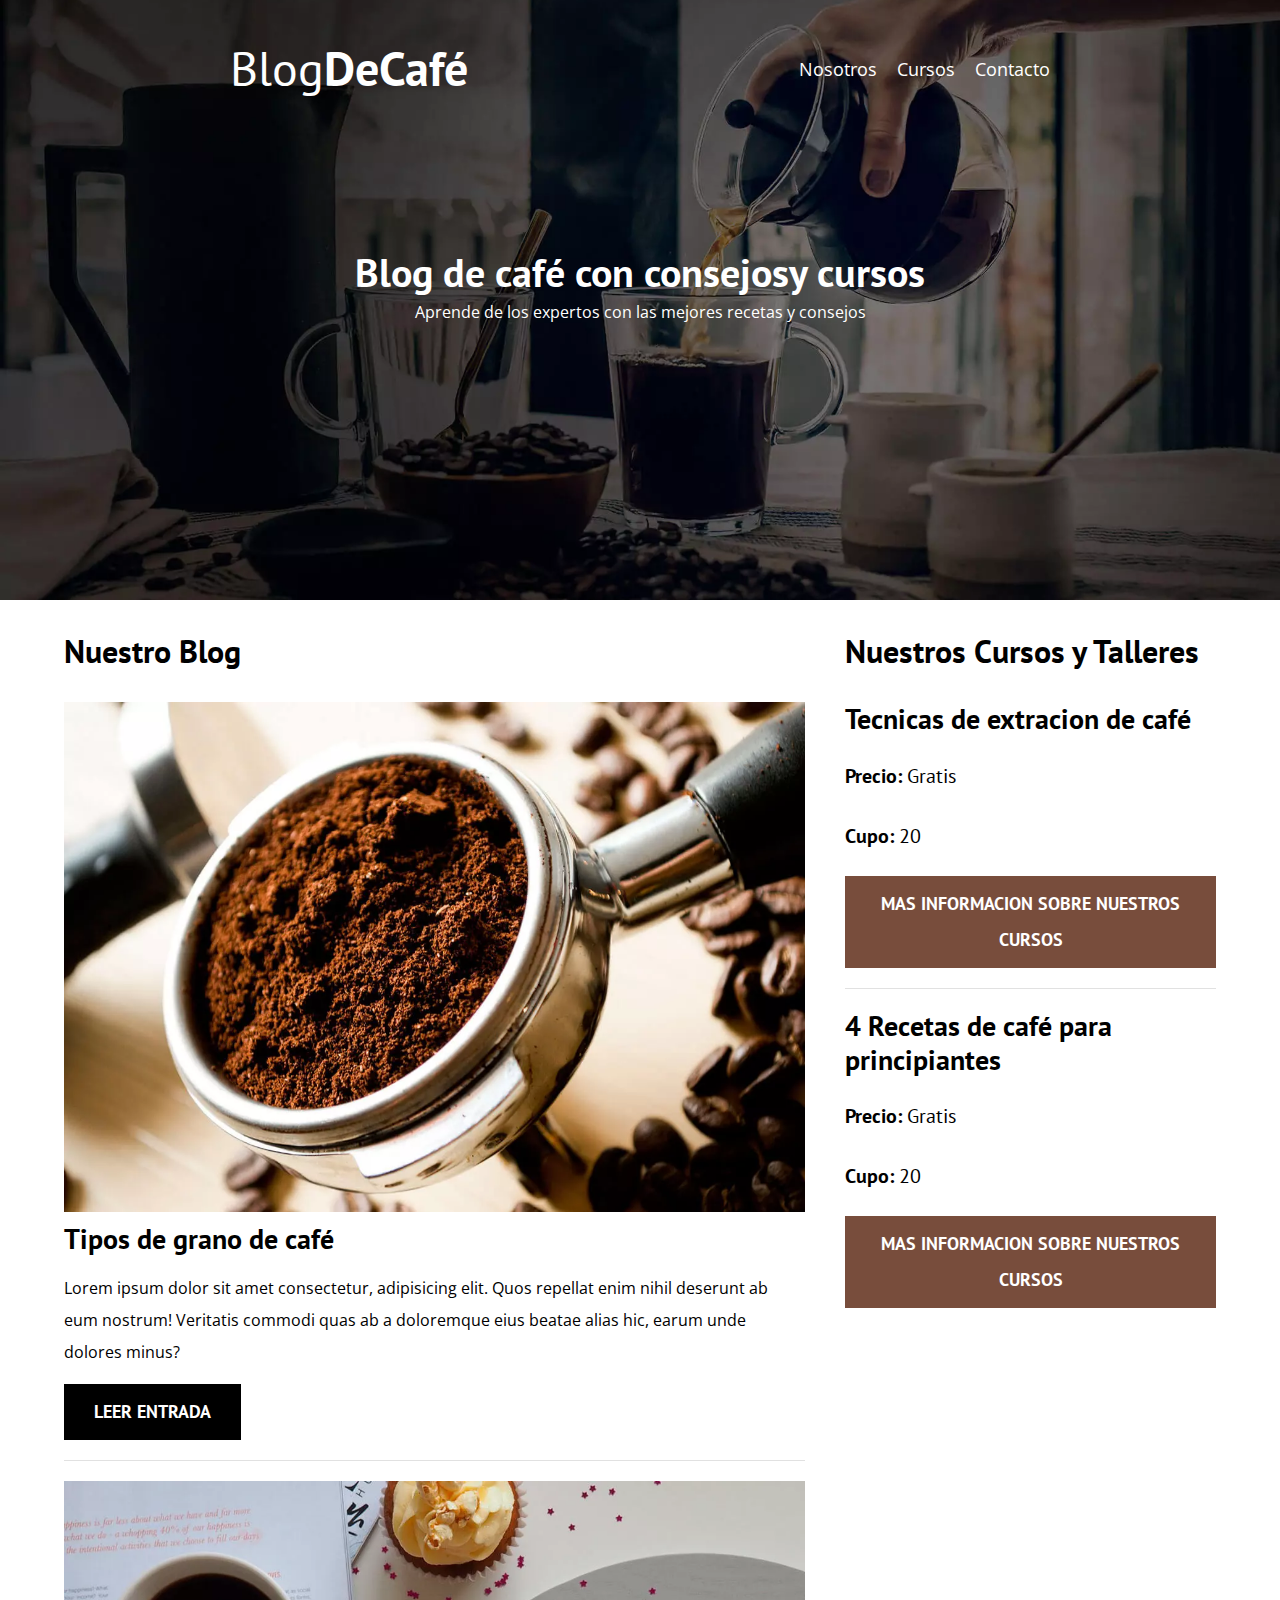
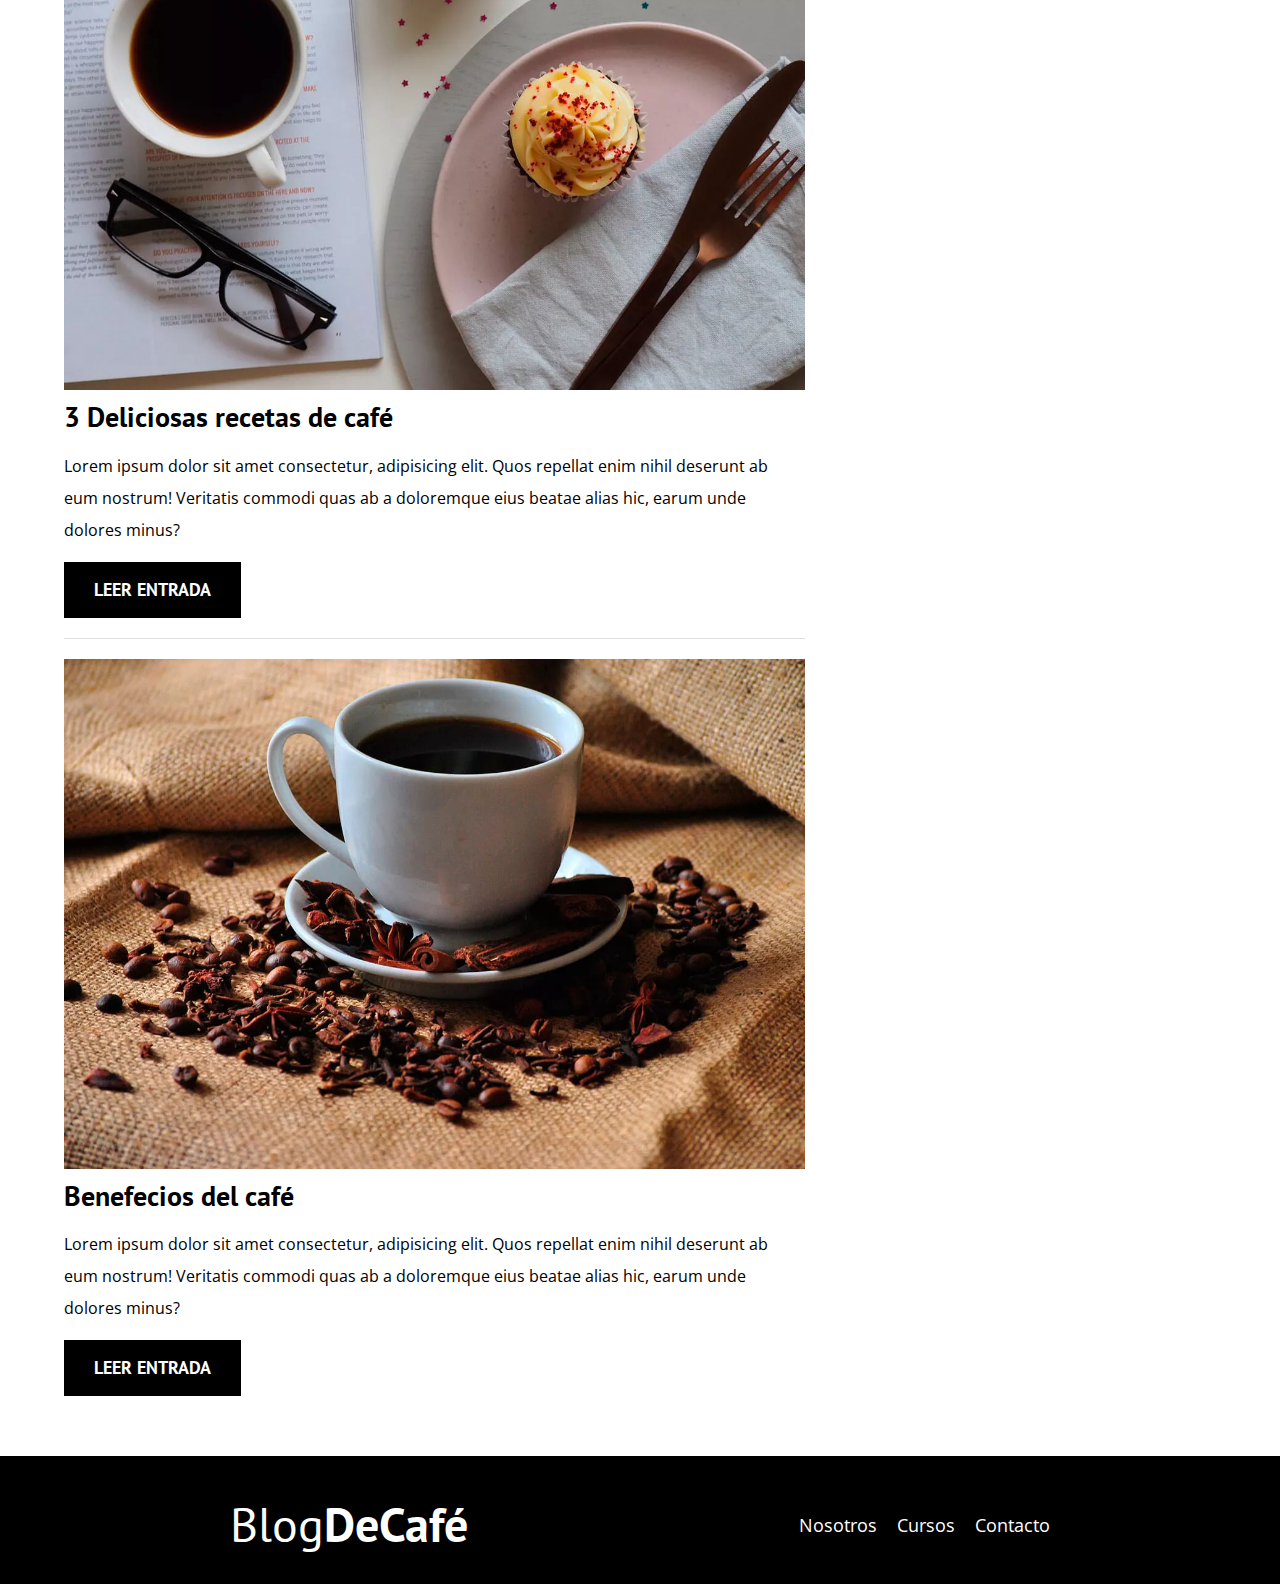
<file: index.html>
<!DOCTYPE html>
<html lang="en">
<head>
    <meta charset="UTF-8">
    <meta name="viewport" content="width=device-width, initial-scale=1.0">
    <meta name="description" content="pagina web de blog de cafe">
    <title>BlogDeCafé</title>

    <!--PREFETCH-->
    <link rel="prefetch" href="nosotros.html" as="document">

    <!-- PRELOAD-->
    <link rel="preload" href="css/normalize.css" as="style"> 
    <link rel="stylesheet" href="css/normalize.css">

    <link rel="preload" href="https://fonts.googleapis.com">
    <link rel="preload" href="https://fonts.gstatic.com" crossorigin>
    <link href="https://fonts.googleapis.com/css2?family=Open+Sans&family=PT+Sans:wght@400;700&display=swap" rel="stylesheet">

    <link rel="preload" href="css/styles.css" as="style">
    <link rel="stylesheet" href="css/styles.css">
</head>
<body>
    
    <header class="header">
        <div class="contenedor">
            <div class="barra">
                <a href="index.html" class="logo">
                    <h1 class="logo__nombre no-margin centrar-texto">Blog<span class="logo__bold">DeCafé</span></h1>
                </a>

                <nav class="navegacion">
                    <a href="nosotros.html" class="navegacion-enlace">Nosotros</a>
                    <a href="cursos.html" class="navegacion-enlace">Cursos</a>
                    <a href="contacto.html" class="navegacion-enlace">Contacto</a>
                </nav>
            </div>
        </div>

        <div class="header__texto">
            <h2 class="no-margin">Blog de café con consejosy cursos </h2>
            <p class="no-margin">Aprende de los expertos con las mejores recetas y consejos</p>
        </div>
    </header>

    <div class="contenedor contenido-principal">
        <main class="blog">
            <h3>Nuestro Blog</h3>

            <article  class="entrada">
                <div class="entrada__imagen">
                    <picture>
                        <source srcset="img/blog1.webp" type="image/webp">
                        <img src="img/blog1.jpg" alt="imagen blog" loading="lazy">
                    </picture>
                    
                </div>

                <div class="entrada__contenido">
                    <h4 class="no-margin">Tipos de grano de café</h4>
                    <p>Lorem ipsum dolor sit amet consectetur, adipisicing elit. Quos repellat enim nihil deserunt ab eum nostrum! Veritatis commodi quas ab a doloremque eius beatae alias hic, earum unde dolores minus?</p>
                    <a href="entrada.html" class="boton boton--primario">Leer entrada</a>
                </div>
            </article>

            <article  class="entrada">
                <div class="entrada__imagen">
                    <picture>
                        <source srcset="img/blog2.webp" type="image/webp">
                        <img src="img/blog2.jpg" alt="imagen blog" loading="lazy">
                    </picture>
                </div>

                <div class="entrada__contenido">
                    <h4 class="no-margin">3 Deliciosas recetas de café</h4>
                    <p>Lorem ipsum dolor sit amet consectetur, adipisicing elit. Quos repellat enim nihil deserunt ab eum nostrum! Veritatis commodi quas ab a doloremque eius beatae alias hic, earum unde dolores minus?</p>
                    <a href="entrada.html" class="boton boton--primario">Leer entrada</a>
                </div>
            </article>

            <article  class="entrada">
                <div class="entrada__imagen">
                    <picture>
                        <source srcset="img/blog3.webp" type="image/webp">
                        <img src="img/blog3.jpg" alt="imagen blog" loading="lazy">
                    </picture>
                </div>

                <div class="entrada__contenido">
                    <h4 class="no-margin">Benefecios del café</h4>
                    <p>Lorem ipsum dolor sit amet consectetur, adipisicing elit. Quos repellat enim nihil deserunt ab eum nostrum! Veritatis commodi quas ab a doloremque eius beatae alias hic, earum unde dolores minus?</p>
                    <a href="entrada.html" class="boton boton--primario">Leer entrada</a>
                </div>
            </article>

        </main>
        <aside class="sidebar">
            <h3>Nuestros Cursos y Talleres</h3>

            <ul class="cursos no-padding">
                <li class="widget-curso">
                    <h4 class="no-margin">Tecnicas de extracion de café</h4>
                    <p class="widget-curso__label">Precio: <span class="widget-curso__info">Gratis</span></p>

                    <p class="widget-curso__label">Cupo: <span class="widget-curso__info">20</span></p>

                    <a href="entrada.html" class="boton boton--secundario">Mas informacion sobre nuestros cursos</a>
                </li>

                <li class="widget-curso">
                    <h4 class="no-margin">4 Recetas de café para principiantes</h4>
                    <p class="widget-curso__label">Precio: <span class="widget-curso__info">Gratis</span></p>

                    <p class="widget-curso__label">Cupo: <span class="widget-curso__info">20</span></p>

                    <a href="entrada.html" class="boton boton--secundario">Mas informacion sobre nuestros cursos</a>
                </li>
            </ul>
        </aside>
    </div>
    
    <footer class="footer">
        <div class="contenedor">
            <div class="barra">
                <a href="index.html" class="logo">
                    <h1 class="logo__nombre no-margin centrar-texto">Blog<span class="logo__bold">DeCafé</span></h1>
                </a>

                <nav class="navegacion">
                    <a href="nosotros.html" class="navegacion-enlace">Nosotros</a>
                    <a href="cursos.html" class="navegacion-enlace">Cursos</a>
                    <a href="contacto.html" class="navegacion-enlace">Contacto</a>
                </nav>
            </div>
    </footer>


    <script src="js/modernizr.js"></script>

</body>
</html>
</file>
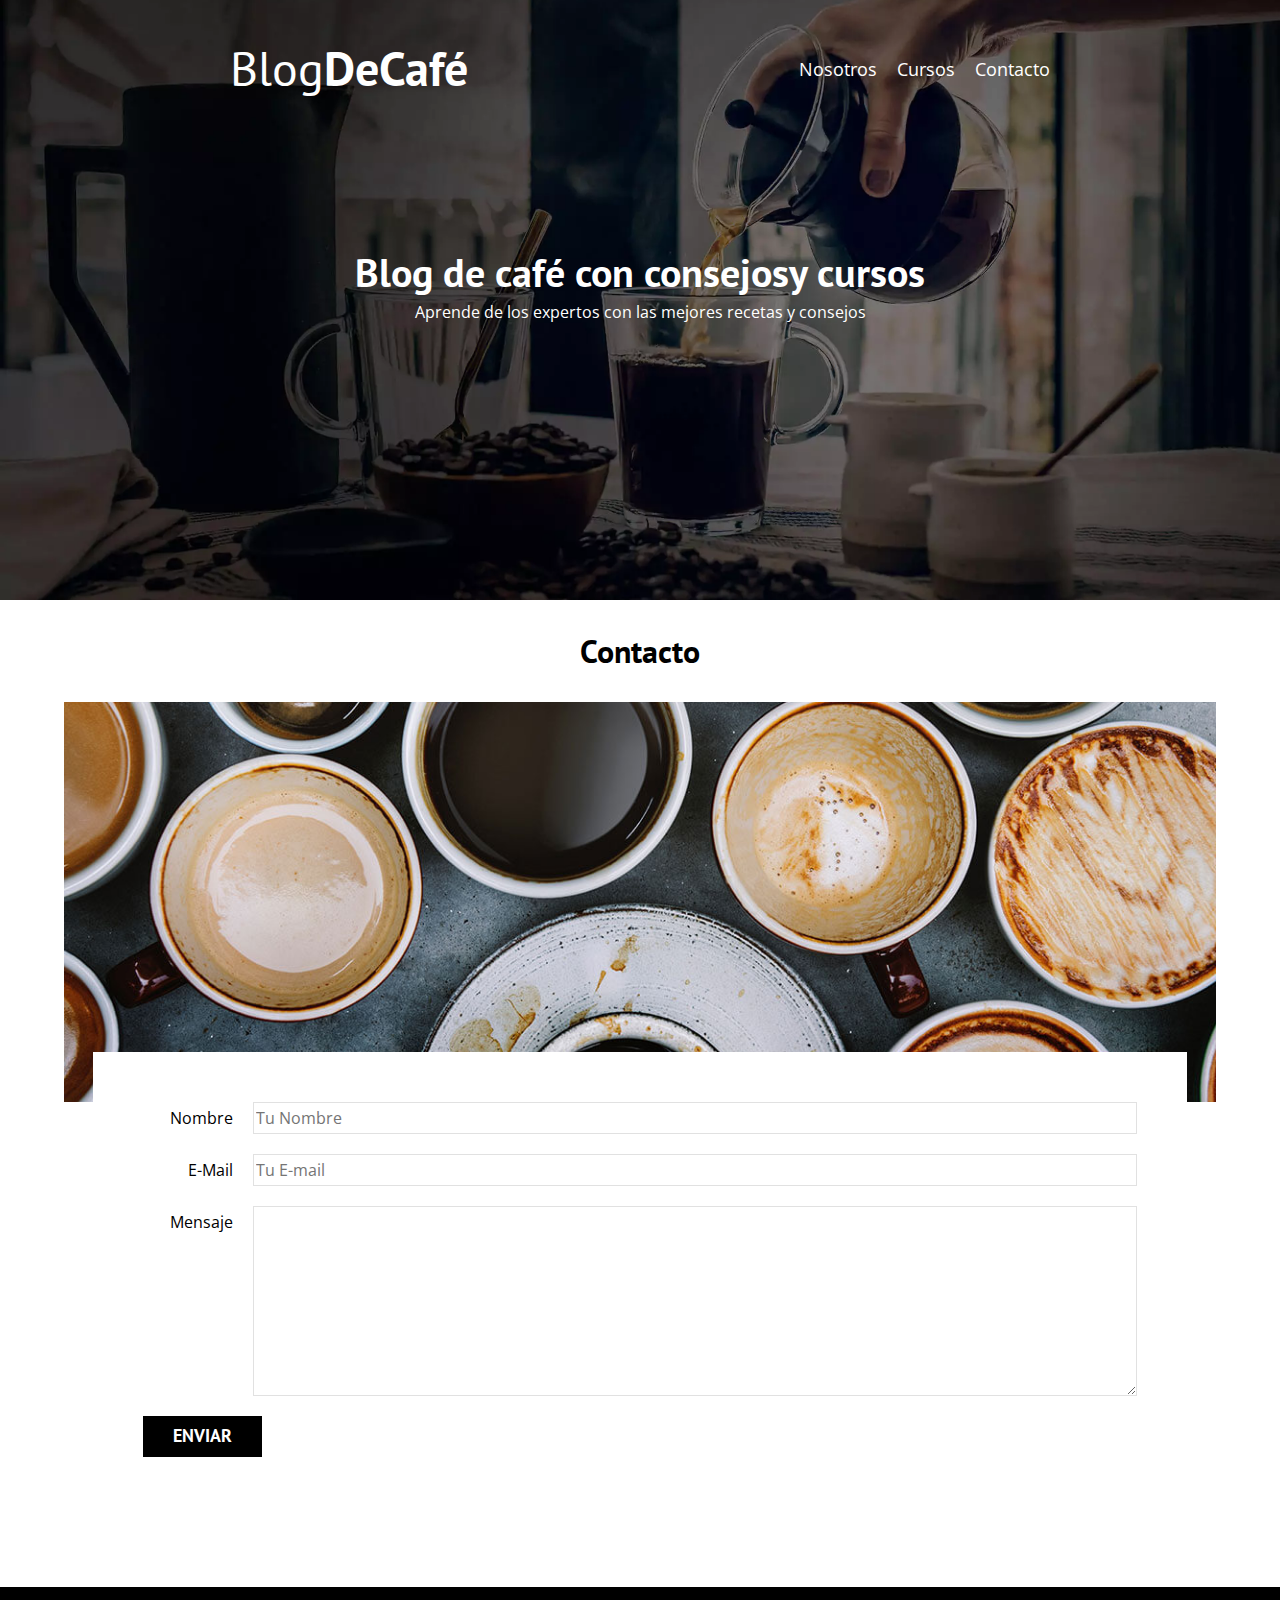
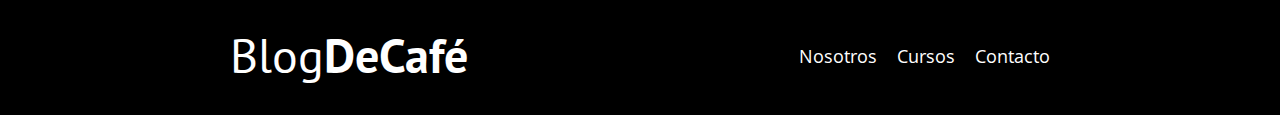
<file: contacto.html>
<!DOCTYPE html>
<html lang="en">
<head>
    <meta charset="UTF-8">
    <meta name="viewport" content="width=device-width, initial-scale=1.0">
    <title>BlogDeCafé</title>
    <link rel="stylesheet" href="css/normalize.css">
    <link rel="preconnect" href="https://fonts.googleapis.com">
    <link rel="preconnect" href="https://fonts.gstatic.com" crossorigin>
    <link href="https://fonts.googleapis.com/css2?family=Open+Sans&family=PT+Sans:wght@400;700&display=swap" rel="stylesheet">
    <link rel="stylesheet" href="css/styles.css">
</head>
<body>
    
    <header class="header">
        <div class="contenedor">
            <div class="barra">
                <a href="index.html" class="logo">
                    <h1 class="logo__nombre no-margin centrar-texto">Blog<span class="logo__bold">DeCafé</span></h1>
                </a>

                <nav class="navegacion">
                    <a href="nosotros.html" class="navegacion-enlace">Nosotros</a>
                    <a href="cursos.html" class="navegacion-enlace">Cursos</a>
                    <a href="contacto.html" class="navegacion-enlace">Contacto</a>
                </nav>
            </div>
        </div>

        <div class="header__texto">
            <h2 class="no-margin">Blog de café con consejosy cursos </h2>
            <p class="no-margin">Aprende de los expertos con las mejores recetas y consejos</p>
        </div>
    </header>

    <main class="contenedor">
        <h3 class="centrar-texto">Contacto</h3>

        <div class="contacto-bg">       </div>

        <form action="" class="formulario">

            <div class="campo">
                <label class="campo__label"  for="nombre">Nombre</label>
                <input class="campo__field" type="text" placeholder="Tu Nombre" id="nombre">
            </div>

            <div class="campo">
                <label class="campo__label" for="e-mail">E-Mail</label>
                <input class="campo__field" type="email" placeholder="Tu E-mail" id="e-mail">
            </div>

            <div class="campo">
                <label class="campo__label" for="mensaje">Mensaje</label>
                <textarea class="campo__field campo__field-textarea" name="" id="mensaje" cols="30" rows="10"></textarea>
            </div>

            <div class="campo">
                <input type="submit" value="Enviar" class="boton boton--primario">
            </div>

        </form>

    </main>
    
    <footer class="footer">
        <div class="contenedor">
            <div class="barra">
                <a href="index.html" class="logo">
                    <h1 class="logo__nombre no-margin centrar-texto">Blog<span class="logo__bold">DeCafé</span></h1>
                </a>

                <nav class="navegacion">
                    <a href="nosotros.html" class="navegacion-enlace">Nosotros</a>
                    <a href="cursos.html" class="navegacion-enlace">Cursos</a>
                    <a href="contacto.html" class="navegacion-enlace">Contacto</a>
                </nav>
            </div>
    </footer>

    <script src="js/modernizr.js"></script>

</body>
</html>
</file>
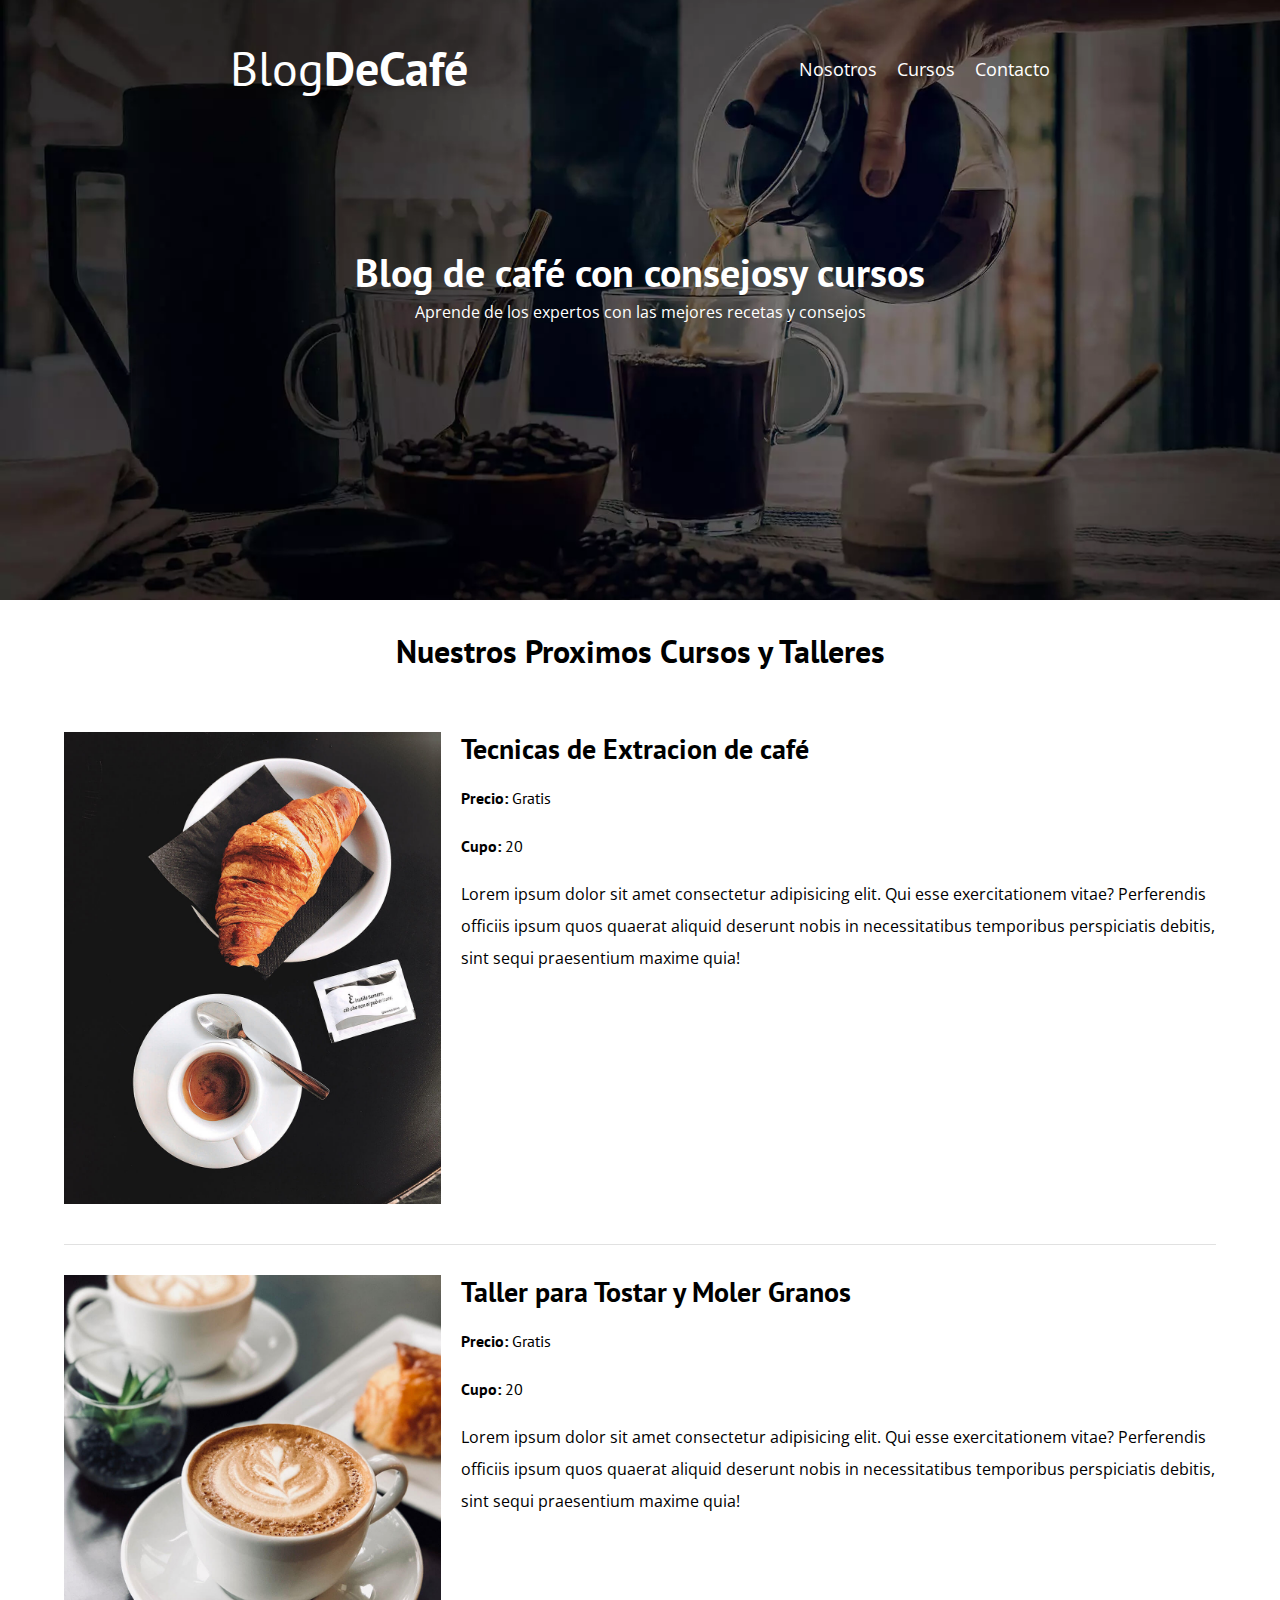
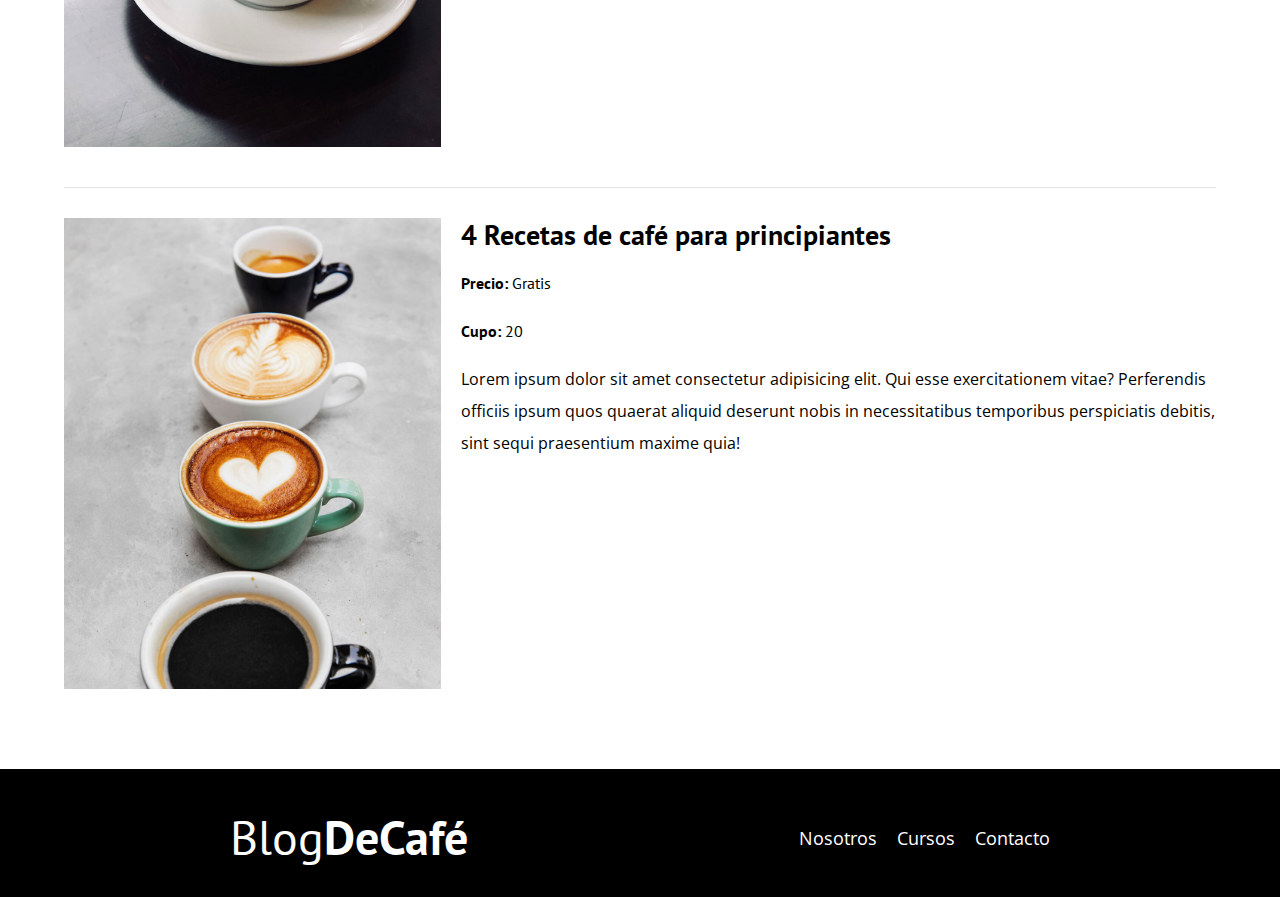
<file: cursos.html>
<!DOCTYPE html>
<html lang="en">
<head>
    <meta charset="UTF-8">
    <meta name="viewport" content="width=device-width, initial-scale=1.0">
    <title>BlogDeCafé</title>
    <link rel="stylesheet" href="css/normalize.css">
    <link rel="preconnect" href="https://fonts.googleapis.com">
    <link rel="preconnect" href="https://fonts.gstatic.com" crossorigin>
    <link href="https://fonts.googleapis.com/css2?family=Open+Sans&family=PT+Sans:wght@400;700&display=swap" rel="stylesheet">
    <link rel="stylesheet" href="css/styles.css">
</head>
<body>
    
    <header class="header">
        <div class="contenedor">
            <div class="barra">
                <a href="index.html" class="logo">
                    <h1 class="logo__nombre no-margin centrar-texto">Blog<span class="logo__bold">DeCafé</span></h1>
                </a>

                <nav class="navegacion">
                    <a href="nosotros.html" class="navegacion-enlace">Nosotros</a>
                    <a href="cursos.html" class="navegacion-enlace">Cursos</a>
                    <a href="contacto.html" class="navegacion-enlace">Contacto</a>
                </nav>
            </div>
        </div>

        <div class="header__texto">
            <h2 class="no-margin">Blog de café con consejosy cursos </h2>
            <p class="no-margin">Aprende de los expertos con las mejores recetas y consejos</p>
        </div>
    </header>

    <main class="contenedor">
        <h3 class="centrar-texto">Nuestros Proximos Cursos y Talleres</h3>

        <div class="curso">

            <div class="curso__imagen">
                <img src="img/curso1.jpg" alt="imagen del curso">
            </div>

            <div class="curso__info">
                <h4 class="no-margin">Tecnicas de Extracion de café</h4>
                <p class="curso__label">Precio: <span class="curso__info">Gratis</span></p>

                <p class="curso__label">Cupo: <span class="curso__info">20</span></p>

                <p class="curso__descripcion">Lorem ipsum dolor sit amet consectetur adipisicing elit. Qui esse exercitationem vitae? Perferendis officiis ipsum quos quaerat aliquid deserunt nobis in necessitatibus temporibus perspiciatis debitis, sint sequi praesentium maxime quia!</p>
            </div>

        </div>    <!-- .curso -->    


        <div class="curso">

            <div class="curso__imagen">
                <img src="img/curso2.jpg" alt="imagen del curso">
            </div>

            <div class="curso__info">
                <h4 class="no-margin">Taller para Tostar y Moler Granos</h4>
                <p class="curso__label">Precio: <span class="curso__info">Gratis</span></p>

                <p class="curso__label">Cupo: <span class="curso__info">20</span></p>

                <p class="curso__descripcion">Lorem ipsum dolor sit amet consectetur adipisicing elit. Qui esse exercitationem vitae? Perferendis officiis ipsum quos quaerat aliquid deserunt nobis in necessitatibus temporibus perspiciatis debitis, sint sequi praesentium maxime quia!</p>
            </div>

        </div>    <!-- .curso -->    


        <div class="curso">

            <div class="curso__imagen">
                <img src="img/curso3.jpg" alt="imagen del curso">
            </div>

            <div class="curso__info">
                <h4 class="no-margin">4 Recetas de café para principiantes</h4>
                <p class="curso__label">Precio: <span class="curso__info">Gratis</span></p>

                <p class="curso__label">Cupo: <span class="curso__info">20</span></p>

                <p class="curso__descripcion">Lorem ipsum dolor sit amet consectetur adipisicing elit. Qui esse exercitationem vitae? Perferendis officiis ipsum quos quaerat aliquid deserunt nobis in necessitatibus temporibus perspiciatis debitis, sint sequi praesentium maxime quia!</p>
            </div>

        </div>    <!-- .curso -->    

    </main>
    
    <footer class="footer">
        <div class="contenedor">
            <div class="barra">
                <a href="index.html" class="logo">
                    <h1 class="logo__nombre no-margin centrar-texto">Blog<span class="logo__bold">DeCafé</span></h1>
                </a>

                <nav class="navegacion">
                    <a href="nosotros.html" class="navegacion-enlace">Nosotros</a>
                    <a href="cursos.html" class="navegacion-enlace">Cursos</a>
                    <a href="contacto.html" class="navegacion-enlace">Contacto</a>
                </nav>
            </div>
    </footer>

    <script src="js/modernizr.js"></script>

</body>
</html>
</file>
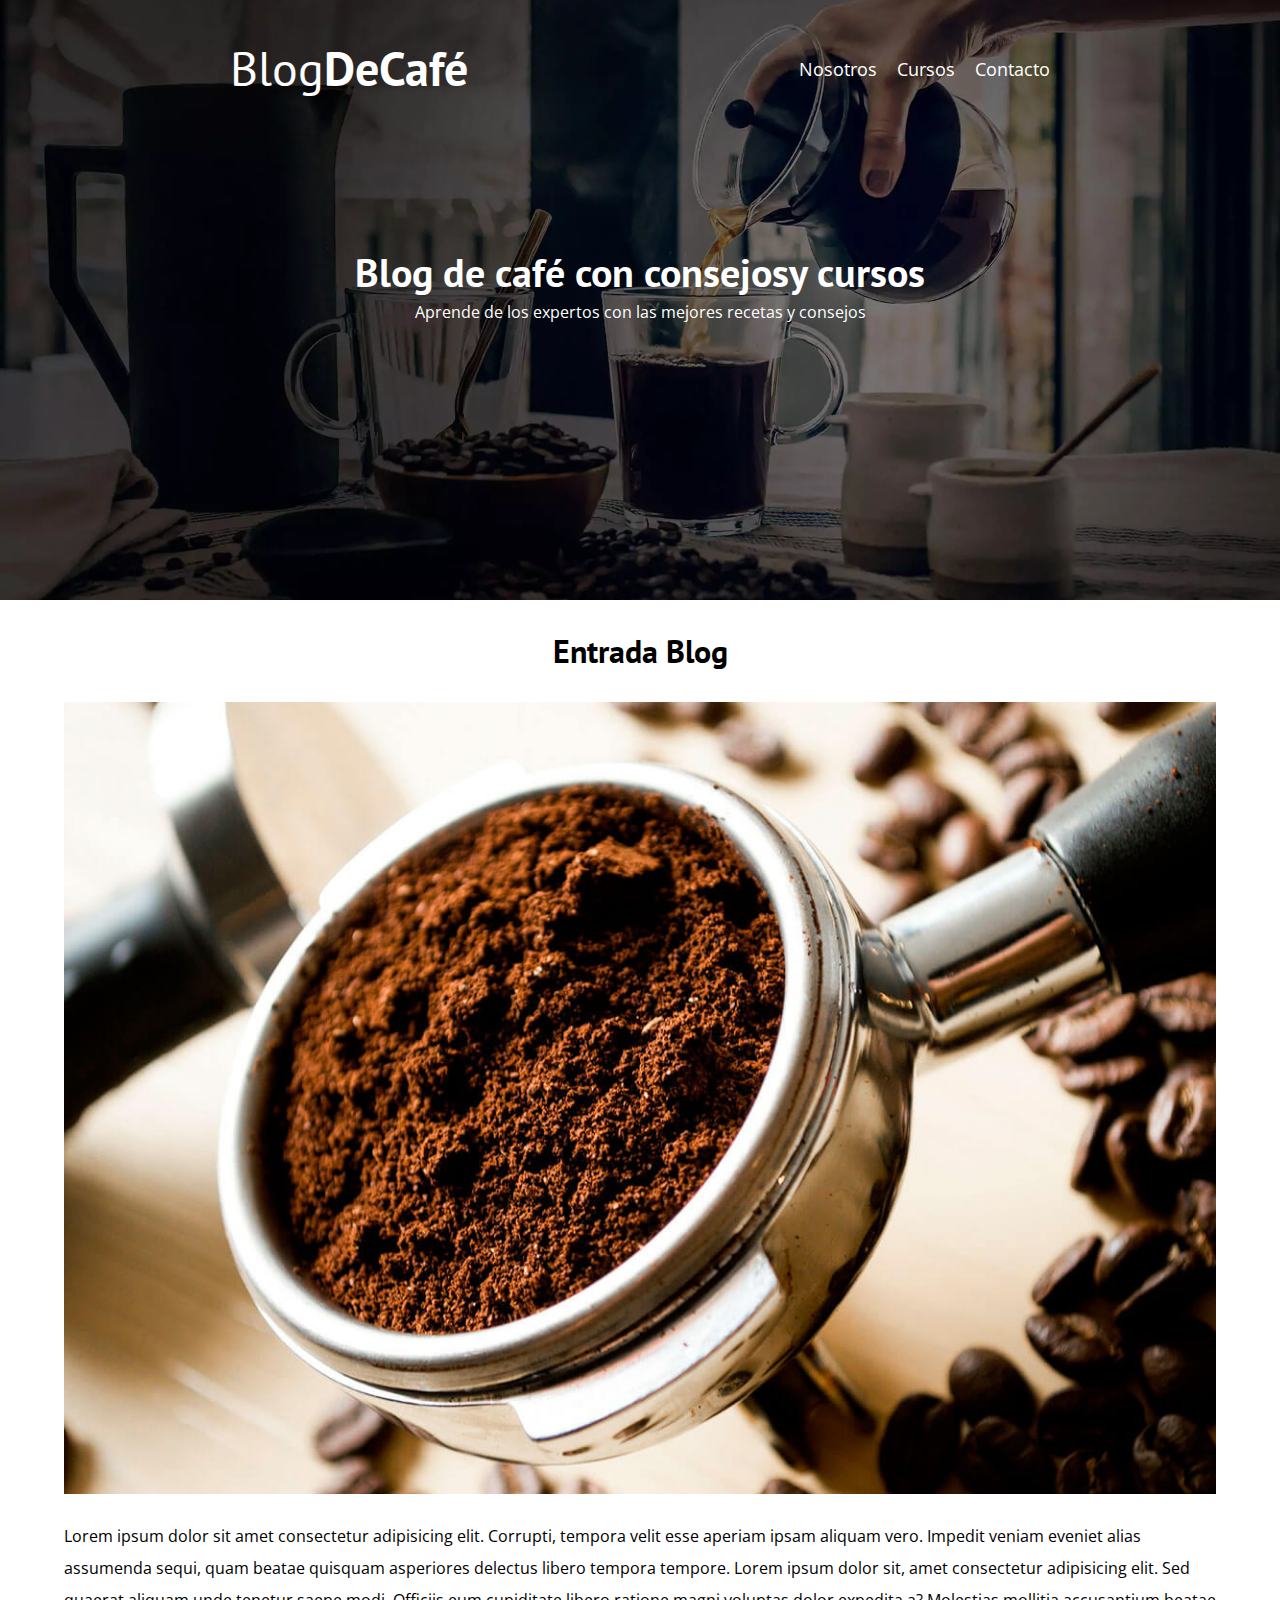
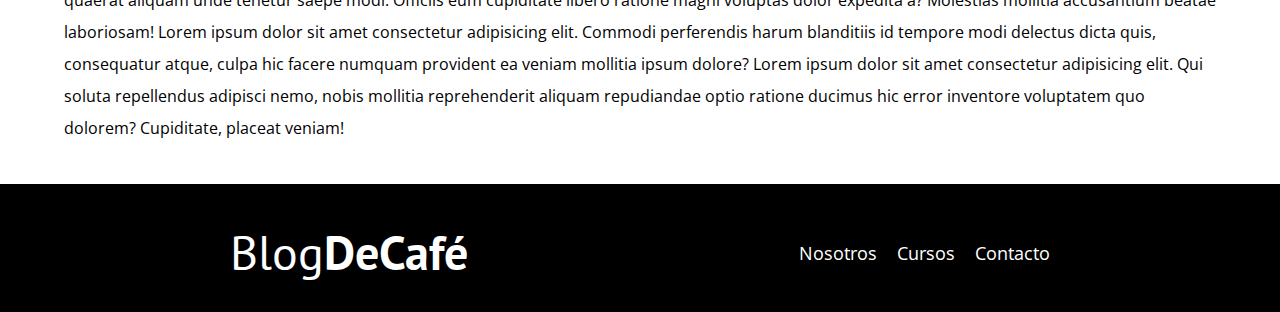
<file: entrada.html>
<!DOCTYPE html>
<html lang="en">
<head>
    <meta charset="UTF-8">
    <meta name="viewport" content="width=device-width, initial-scale=1.0">
    <title>BlogDeCafé</title>
    <link rel="stylesheet" href="css/normalize.css">
    <link rel="preconnect" href="https://fonts.googleapis.com">
    <link rel="preconnect" href="https://fonts.gstatic.com" crossorigin>
    <link href="https://fonts.googleapis.com/css2?family=Open+Sans&family=PT+Sans:wght@400;700&display=swap" rel="stylesheet">
    <link rel="stylesheet" href="css/styles.css">
</head>
<body>
    
    <header class="header">
        <div class="contenedor">
            <div class="barra">
                <a href="index.html" class="logo">
                    <h1 class="logo__nombre no-margin centrar-texto">Blog<span class="logo__bold">DeCafé</span></h1>
                </a>

                <nav class="navegacion">
                    <a href="nosotros.html" class="navegacion-enlace">Nosotros</a>
                    <a href="cursos.html" class="navegacion-enlace">Cursos</a>
                    <a href="contacto.html" class="navegacion-enlace">Contacto</a>
                </nav>
            </div>
        </div>

        <div class="header__texto">
            <h2 class="no-margin">Blog de café con consejosy cursos </h2>
            <p class="no-margin">Aprende de los expertos con las mejores recetas y consejos</p>
        </div>
    </header>

    <main class="contenedor">
        <h3 class="centrar-texto">Entrada Blog</h3>

        <img src="img/blog1.jpg" alt="imagen entrada">

        <p>Lorem ipsum dolor sit amet consectetur adipisicing elit. Corrupti, tempora velit esse aperiam ipsam aliquam vero. Impedit veniam eveniet alias assumenda sequi, quam beatae quisquam asperiores delectus libero tempora tempore.
            Lorem ipsum dolor sit, amet consectetur adipisicing elit. Sed quaerat aliquam unde tenetur saepe modi. Officiis eum cupiditate libero ratione magni voluptas dolor expedita a? Molestias mollitia accusantium beatae laboriosam!
            Lorem ipsum dolor sit amet consectetur adipisicing elit. Commodi perferendis harum blanditiis id tempore modi delectus dicta quis, consequatur atque, culpa hic facere numquam provident ea veniam mollitia ipsum dolore?
            Lorem ipsum dolor sit amet consectetur adipisicing elit. Qui soluta repellendus adipisci nemo, nobis mollitia reprehenderit aliquam repudiandae optio ratione ducimus hic error inventore voluptatem quo dolorem? Cupiditate, placeat veniam!
        </p>
    </main>
    
    <footer class="footer">
        <div class="contenedor">
            <div class="barra">
                <a href="index.html" class="logo">
                    <h1 class="logo__nombre no-margin centrar-texto">Blog<span class="logo__bold">DeCafé</span></h1>
                </a>

                <nav class="navegacion">
                    <a href="nosotros.html" class="navegacion-enlace">Nosotros</a>
                    <a href="cursos.html" class="navegacion-enlace">Cursos</a>
                    <a href="contacto.html" class="navegacion-enlace">Contacto</a>
                </nav>
            </div>
    </footer>

    <script src="js/modernizr.js"></script>

</body>
</html>
</file>
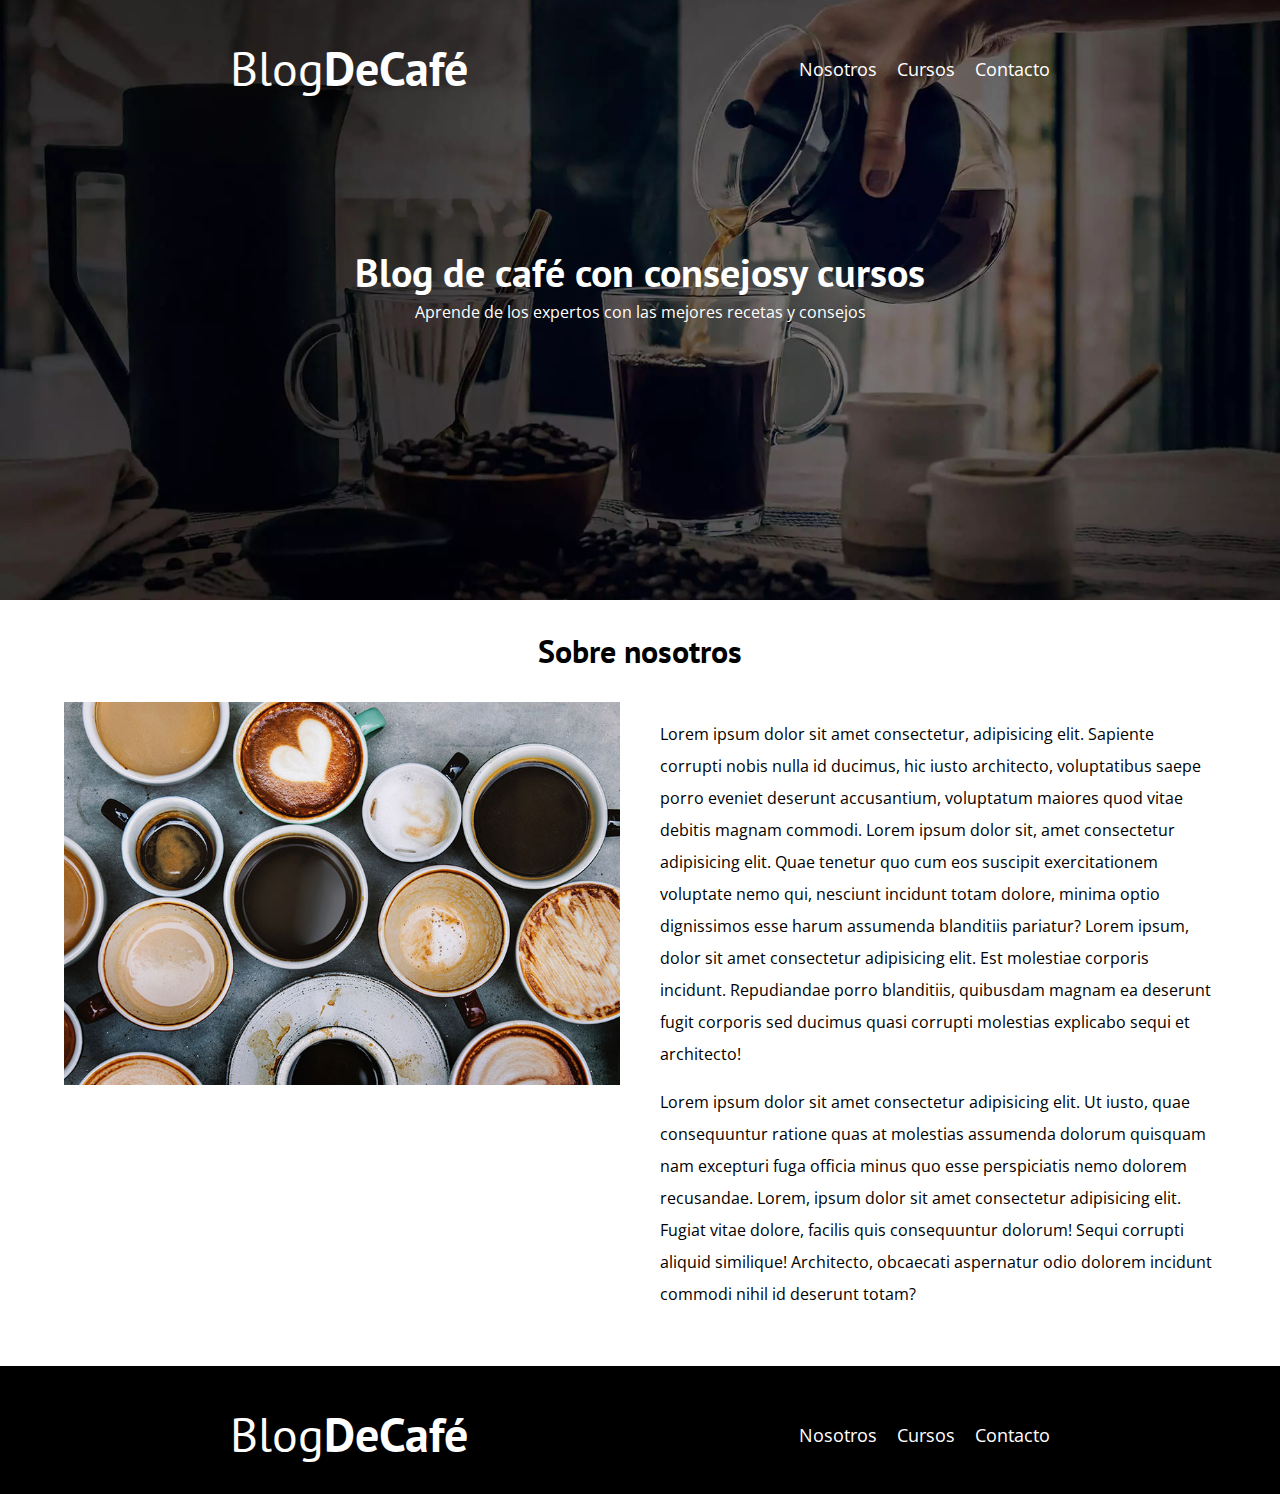
<file: nosotros.html>
<!DOCTYPE html>
<html lang="en">
<head>
    <meta charset="UTF-8">
    <meta name="viewport" content="width=device-width, initial-scale=1.0">
    <title>BlogDeCafé</title>
    <link rel="stylesheet" href="css/normalize.css">
    <link rel="preconnect" href="https://fonts.googleapis.com">
    <link rel="preconnect" href="https://fonts.gstatic.com" crossorigin>
    <link href="https://fonts.googleapis.com/css2?family=Open+Sans&family=PT+Sans:wght@400;700&display=swap" rel="stylesheet">
    <link rel="stylesheet" href="css/styles.css">
</head>
<body>
    
    <header class="header">
        <div class="contenedor">
            <div class="barra">
                <a href="index.html" class="logo">
                    <h1 class="logo__nombre no-margin centrar-texto">Blog<span class="logo__bold">DeCafé</span></h1>
                </a>

                <nav class="navegacion">
                    <a href="nosotros.html" class="navegacion-enlace">Nosotros</a>
                    <a href="cursos.html" class="navegacion-enlace">Cursos</a>
                    <a href="contacto.html" class="navegacion-enlace">Contacto</a>
                </nav>
            </div>
        </div>

        <div class="header__texto">
            <h2 class="no-margin">Blog de café con consejosy cursos </h2>
            <p class="no-margin">Aprende de los expertos con las mejores recetas y consejos</p>
        </div>
    </header>

    <main class="contenedor">
        <h3 class="centrar-texto">Sobre nosotros</h3>

        <div class="sobre-nosotros">

            <div class="sobre-nosotros__imagen">
                <img src="img/nosotros.jpg" alt="imagen nosotros">
            </div>

            <div class="sobre-nosotros__texto">
                <p>Lorem ipsum dolor sit amet consectetur, adipisicing elit. Sapiente corrupti nobis nulla id ducimus, hic iusto architecto, voluptatibus saepe porro eveniet deserunt accusantium, voluptatum maiores quod vitae debitis magnam commodi. Lorem ipsum dolor sit, amet consectetur adipisicing elit. Quae tenetur quo cum eos suscipit exercitationem voluptate nemo qui, nesciunt incidunt totam dolore, minima optio dignissimos esse harum assumenda blanditiis pariatur?
                    Lorem ipsum, dolor sit amet consectetur adipisicing elit. Est molestiae corporis incidunt. Repudiandae porro blanditiis, quibusdam magnam ea deserunt fugit corporis sed ducimus quasi corrupti molestias explicabo sequi et architecto!
                </p>
                <p>Lorem ipsum dolor sit amet consectetur adipisicing elit. Ut iusto, quae consequuntur ratione quas at molestias assumenda dolorum quisquam nam excepturi fuga officia minus quo esse perspiciatis nemo dolorem recusandae.
                    Lorem, ipsum dolor sit amet consectetur adipisicing elit. Fugiat vitae dolore, facilis quis consequuntur dolorum! Sequi corrupti aliquid similique! Architecto, obcaecati aspernatur odio dolorem incidunt commodi nihil id deserunt totam?
                </p>
            </div>

        </div>
    </main>
    
    <footer class="footer">
        <div class="contenedor">
            <div class="barra">
                <a href="index.html" class="logo">
                    <h1 class="logo__nombre no-margin centrar-texto">Blog<span class="logo__bold">DeCafé</span></h1>
                </a>

                <nav class="navegacion">
                    <a href="nosotros.html" class="navegacion-enlace">Nosotros</a>
                    <a href="cursos.html" class="navegacion-enlace">Cursos</a>
                    <a href="contacto.html" class="navegacion-enlace">Contacto</a>
                </nav>
            </div>
    </footer>

    <script src="js/modernizr.js"></script>

</body>
</html>
</file>
<file: css/styles.css>
:root {
    /*fuentes*/
    --fuenteHeading: 'PT Sans', sans-serif;
    --fuenteparrafos: 'Open Sans', sans-serif;

    /*paleta de colores*/
    --primario: #784d3c;
    --gris: #e1e1e1;
    --blanco: #fff;
    --negro: #000;

}


html {
  box-sizing: border-box;
  font-size: 62.5%; /* 1rem = 10px */
}
*, *:before, *:after {
  box-sizing: inherit;
}

body {
    font-family: var(--fuenteparrafos);
    font-size: 1.6rem;
    line-height: 2;
}

/** Globales **/
.contenedor {
    width: min(90%, 120rem);
    margin: 0 auto;
}

a {
    text-decoration: none;
}

h1, h2, h3, h4 {
    font-family: var(--fuenteHeading);
    line-height: 1.2;
}
h1 {
    font-size: 4.8rem;
}
h2 {
    font-size: 4rem;
}
h3 {
    font-size: 3.2rem;
}
h4 {
    font-size: 2.8rem;
}
img {
    max-width: 100%;
}

/** UTILIDADES **/
.no-margin {
    margin: 0;
}
.no-padding {
    padding: 0;
}
.centrar-texto {
    text-align: center;
}

/** HEADER **/
.webp .header {
    background-image: url(../img/banner.webp);
}
.no-webp .header {
    background-image: url(../img/banner.jpg);
}

.header {
    height: 60rem;
    background-size: cover;
    background-repeat: no-repeat;
    background-position: center center;
}
.header__texto {
    text-align: center;
    color: var(--blanco);
    margin-top: 5rem;
}
@media (min-width: 768px) {
    .header__texto {
        margin-top: 15rem;
    }   
}
.barra {
    padding-top: 4rem;
}
/** HEADER LOGO **/
@media (min-width: 768px) {
    .barra {
        display: flex;
        justify-content: space-around;
        align-items: center;
    }
}

.logo {
    color: var(--blanco);
}
.logo__nombre {
    font-weight: normal;
}
.logo__bold {
    font-weight: bold;
}

/** NAVEGACION **/
@media (min-width: 768px) {
    .navegacion {
        display: flex;
        gap: 2rem;
    }
}
.navegacion-enlace {
    display: block;
    text-align: center;
    font-size: 1.8rem;
    color: var(--blanco);
}

/** CONTENIDO PRINCIPAL **/
@media (min-width: 768px) {
    .contenido-principal {
        display: grid;
        grid-template-columns: 2fr 1fr;
        column-gap: 4rem;
    }
}
.entrada {
    border-bottom: .1rem solid var(--gris);
    margin-bottom: 2rem;
}
.entrada:last-of-type {
    border: none;
    margin-bottom: 0;
}

.boton {
    display: block;
    font-family: var(--fuenteHeading);
    color: var(--blanco);
    text-align: center;
    padding: 1rem 3rem;
    font-size: 1.8rem;
    text-transform: uppercase;
    font-weight: bolder;
    margin-bottom: 2rem;
    
    border: none;
}
.boton:hover {
    cursor: pointer;
}
@media (min-width: 768px) {
    .boton {
        display: inline-block;
    }
}
.boton--primario {
    background-color: var(--negro);
}
.boton--secundario {
    background-color: var(--primario);
}
.cursos {
    list-style: none;
}


.widget-curso {
    border-bottom: .1rem solid var(--gris);
    margin-bottom: 2rem;
}
.widget-curso:last-of-type {
    border: none;
    margin-bottom: 0;
}
.widget-curso__label,
.curso__label {
    font-family: var(--fuenteHeading);
    font-weight: bold;
}
.widget-curso__info,
.curso__info {
    font-weight: normal;
}

.widget-curso__info,
.widget-curso__label {
    font-size: 2rem;
}

.footer {
    background-color: var(--negro);
    padding-bottom: 3rem;
    margin-top: 4rem;
}

/** SOBRE NOSOTROS **/
@media (min-width: 768px) {
    .sobre-nosotros {
        display: grid;
        grid-template-columns: repeat(2, 1fr);
        gap: 4rem;
    }
}

/** SOBRE NUESTROS CURSOS **/
.curso {
    padding: 3rem 0;
    border-bottom: .1rem solid var(--gris);
}
.curso:last-of-type {
    border: none;
}

@media (min-width: 768px) {
    .curso {
        display: grid;
        grid-template-columns: 1fr 2fr;
        column-gap: 2rem;
    }
}

/** CONTACTO **/
.contacto-bg {
    background-image: url(../img/contacto.jpg);
    height: 40rem;
    background-size: cover;
    background-repeat: no-repeat;
    background-position: center center;
}

.formulario {
    background-color: var(--blanco);
    margin: -5rem auto 0 auto;
    width: 95%;
    padding: 5rem;
}
.campo {
    display: flex;
    margin-bottom: 2rem;
    gap: 2rem;
}
.campo__label {
    flex-basis: 9rem;
    text-align: right;
}
.campo__field {
    flex: 1;
    border: .1rem solid var(--gris);
}
.campo__field--textarea {
    height: 20rem;
}
</file>
